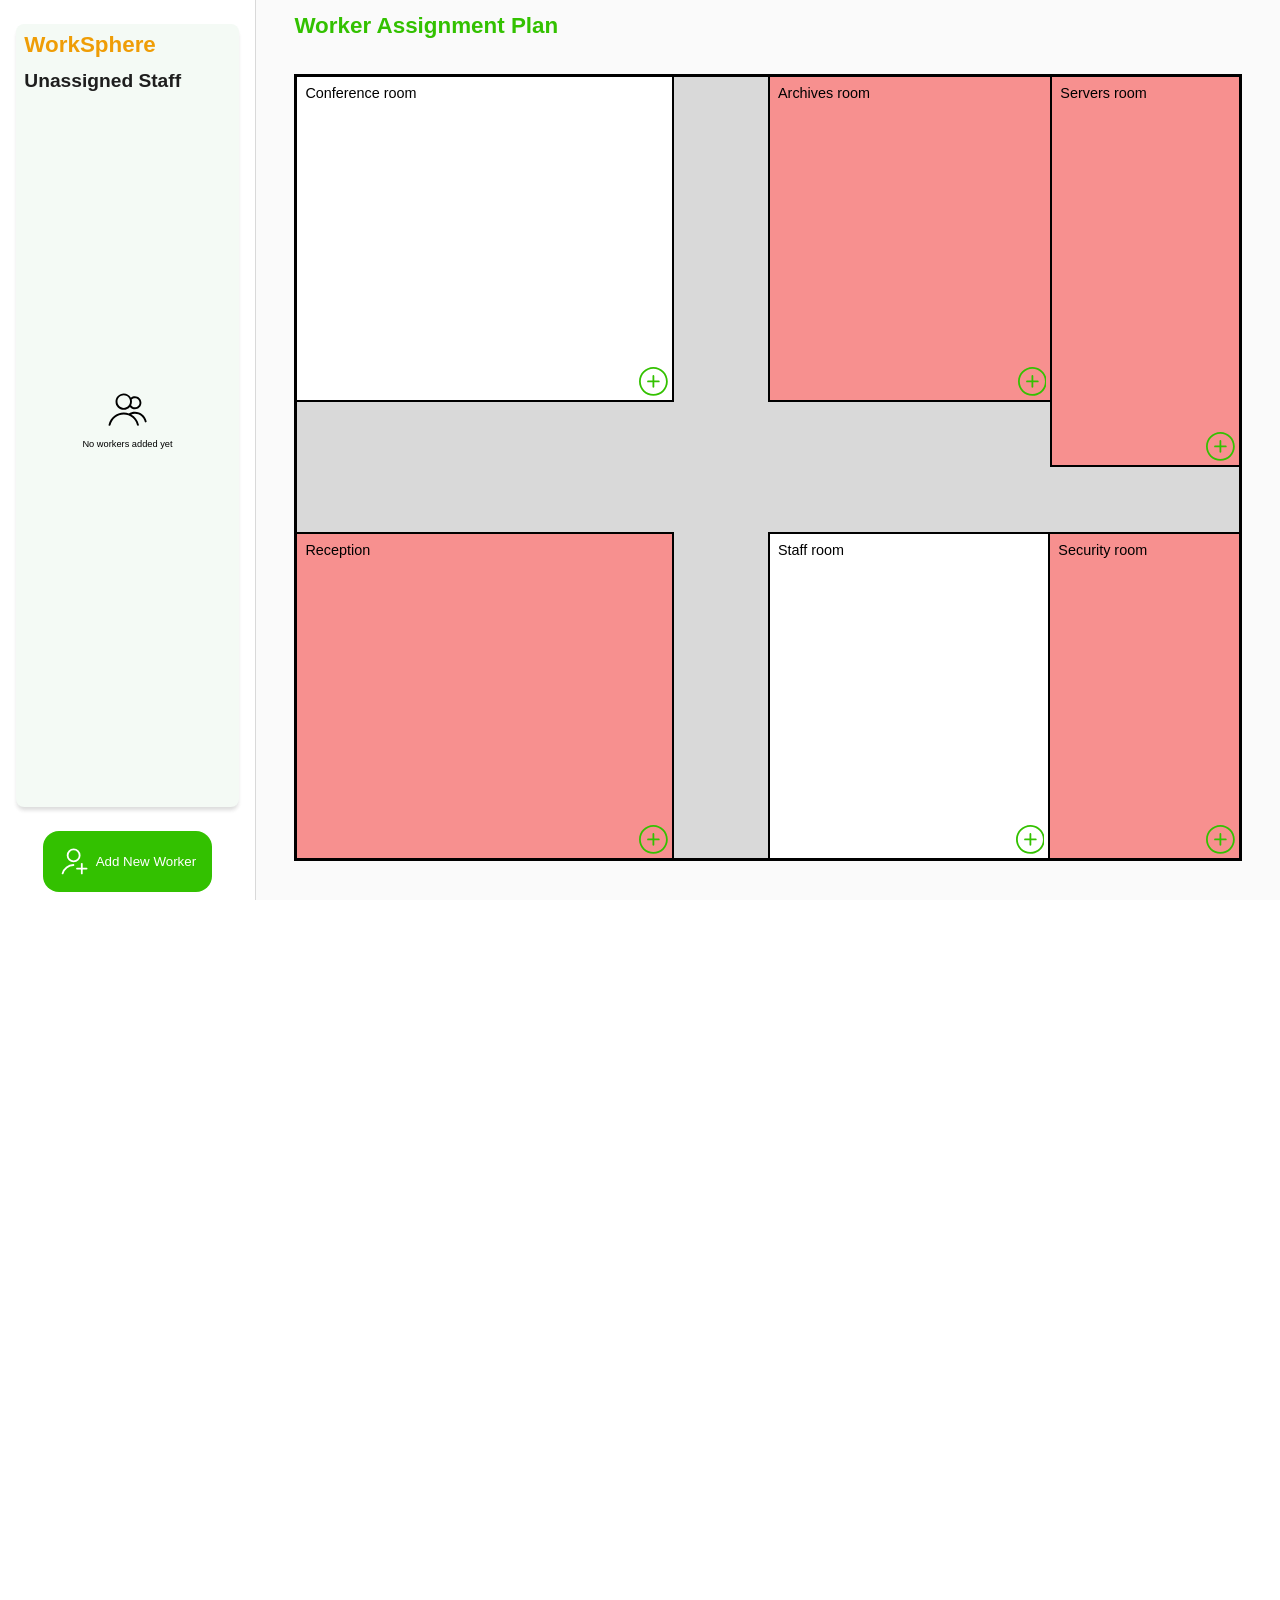
<file: index.html>
<!DOCTYPE html>
<html lang="en">
<head>
    <meta charset="UTF-8">
    <meta name="viewport" content="width=device-width, initial-scale=1.0">
    <meta http-equiv="refresh" content="0; url=assets/virtualSpace.html">
</head>
</html>
</file>
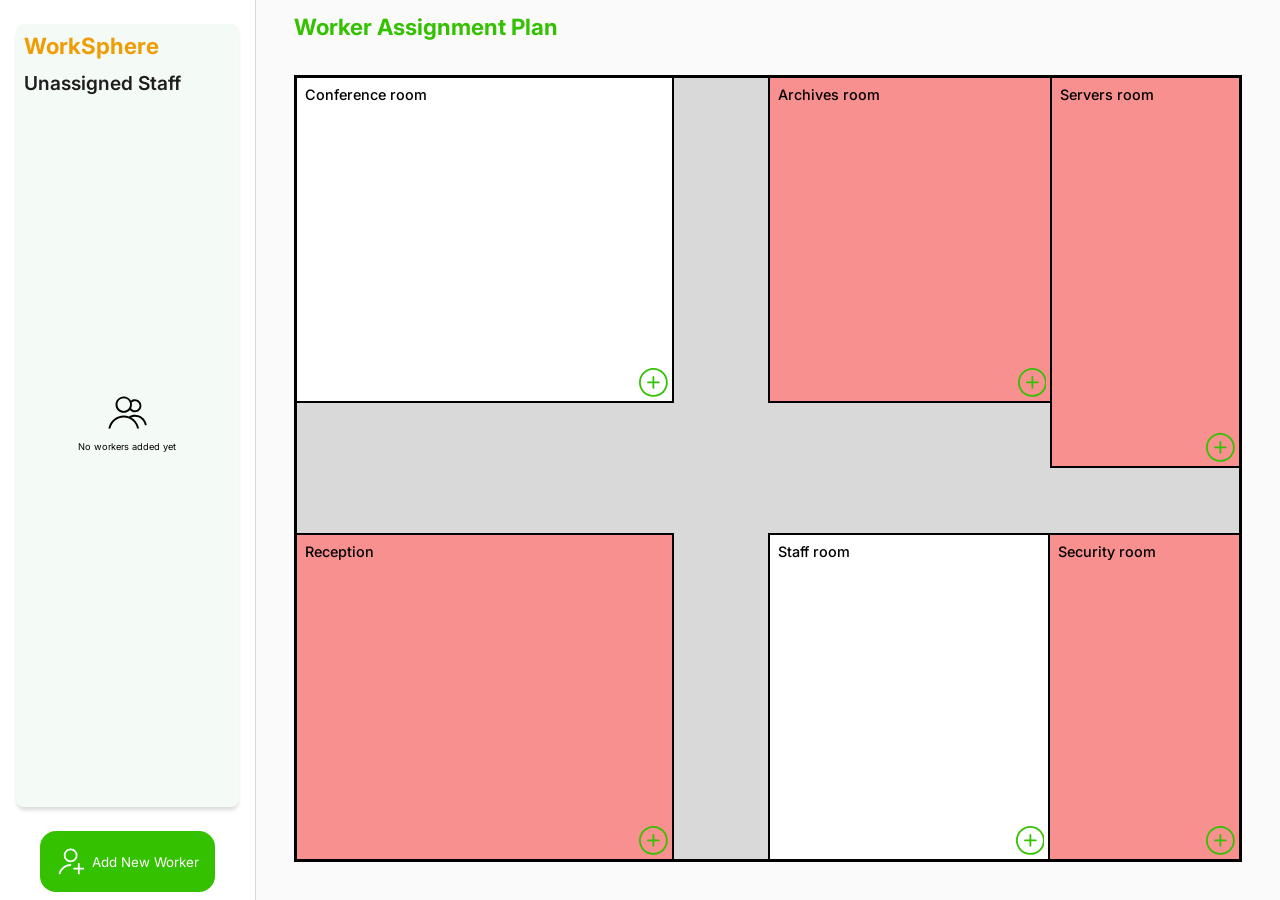
<file: assets/virtualSpace.html>
<!DOCTYPE html>
<html lang="en">
<head>
    <meta charset="UTF-8">
    <meta name="viewport" content="width=device-width, initial-scale=1.0">
    <link rel="stylesheet" href="style.css">
    <title>Virstual workspace</title>
</head>
<body>
    <main>
        <!-- sideBar -->
        <aside>
            <div>
                <h1>WorkSphere</h1>
                <div>
                    <h2>Unassigned Staff</h2>
                    <div id="Workers">
                    </div>
                </div>
            </div>
            <button id="addWorker">
                <svg viewBox="0 0 24 24" fill="none" xmlns="http://www.w3.org/2000/svg">
                    <g id="SVGRepo_bgCarrier" stroke-width="0"></g>
                    <g id="SVGRepo_tracerCarrier" stroke-linecap="round" stroke-linejoin="round"></g>
                    <g id="SVGRepo_iconCarrier">
                        <path d="M12.1992 12C14.9606 12 17.1992 9.76142 17.1992 7C17.1992 4.23858 14.9606 2 12.1992 2C9.43779 2 7.19922 4.23858 7.19922 7C7.19922 9.76142 9.43779 12 12.1992 12Z" stroke="currentColor" stroke-width="1.5" stroke-linecap="round" stroke-linejoin="round"></path>
                        <path d="M3 22C3.57038 20.0332 4.74795 18.2971 6.36438 17.0399C7.98081 15.7827 9.95335 15.0687 12 15" stroke="currentColor" stroke-width="1.5" stroke-linecap="round" stroke-linejoin="round"></path>
                        <path d="M19 22V14" stroke="currentColor" stroke-width="1.5" stroke-linecap="round" stroke-linejoin="round"></path>
                        <path d="M15 18H23" stroke="currentColor" stroke-width="1.5" stroke-linecap="round" stroke-linejoin="round"></path>
                    </g>
                </svg>
                Add New Worker
            </button> <!--Add New Worker-->
        </aside>
        <!-- plan -->
        <section>
            <h2>Worker Assignment Plan</h2>
            <!-- plan container -->
            <div id="grid-container">
                <div class="room" id="conference">
                    <p>Conference room</p>
                    <svg viewBox="0 0 32 32" version="1.1" xmlns="http://www.w3.org/2000/svg" xmlns:xlink="http://www.w3.org/1999/xlink" xmlns:sketch="http://www.bohemiancoding.com/sketch/ns" fill="currentColor">
                        <g id="SVGRepo_bgCarrier" stroke-width="0"></g>
                        <g id="SVGRepo_tracerCarrier" stroke-linecap="round" stroke-linejoin="round"></g>
                        <g id="SVGRepo_iconCarrier"> 
                            <title>plus-circle</title> 
                            <desc>Created with Sketch Beta.</desc> 
                            <defs> </defs> 
                            <g id="Page-1" stroke="none" stroke-width="1" fill="none" fill-rule="evenodd" sketch:type="MSPage"> 
                                <g id="Icon-Set" sketch:type="MSLayerGroup" transform="translate(-464.000000, -1087.000000)" fill="currentColor">
                                    <path d="M480,1117 C472.268,1117 466,1110.73 466,1103 C466,1095.27 472.268,1089 480,1089 C487.732,1089 494,1095.27 494,1103 C494,1110.73 487.732,1117 480,1117 L480,1117 Z M480,1087 C471.163,1087 464,1094.16 464,1103 C464,1111.84 471.163,1119 480,1119 C488.837,1119 496,1111.84 496,1103 C496,1094.16 488.837,1087 480,1087 L480,1087 Z M486,1102 L481,1102 L481,1097 C481,1096.45 480.553,1096 480,1096 C479.447,1096 479,1096.45 479,1097 L479,1102 L474,1102 C473.447,1102 473,1102.45 473,1103 C473,1103.55 473.447,1104 474,1104 L479,1104 L479,1109 C479,1109.55 479.447,1110 480,1110 C480.553,1110 481,1109.55 481,1109 L481,1104 L486,1104 C486.553,1104 487,1103.55 487,1103 C487,1102.45 486.553,1102 486,1102 L486,1102 Z" id="plus-circle" sketch:type="MSShapeGroup"></path>
                                </g>
                            </g>
                        </g>
                    </svg>
                </div>
                <div class="room" id="reception">
                    <p>Reception</p>
                    <svg viewBox="0 0 32 32" version="1.1" xmlns="http://www.w3.org/2000/svg" xmlns:xlink="http://www.w3.org/1999/xlink" xmlns:sketch="http://www.bohemiancoding.com/sketch/ns" fill="currentColor">
                        <g id="SVGRepo_bgCarrier" stroke-width="0"></g>
                        <g id="SVGRepo_tracerCarrier" stroke-linecap="round" stroke-linejoin="round"></g>
                        <g id="SVGRepo_iconCarrier"> 
                            <title>plus-circle</title> 
                            <desc>Created with Sketch Beta.</desc> 
                            <defs> </defs> 
                            <g id="Page-1" stroke="none" stroke-width="1" fill="none" fill-rule="evenodd" sketch:type="MSPage"> 
                                <g id="Icon-Set" sketch:type="MSLayerGroup" transform="translate(-464.000000, -1087.000000)" fill="currentColor">
                                    <path d="M480,1117 C472.268,1117 466,1110.73 466,1103 C466,1095.27 472.268,1089 480,1089 C487.732,1089 494,1095.27 494,1103 C494,1110.73 487.732,1117 480,1117 L480,1117 Z M480,1087 C471.163,1087 464,1094.16 464,1103 C464,1111.84 471.163,1119 480,1119 C488.837,1119 496,1111.84 496,1103 C496,1094.16 488.837,1087 480,1087 L480,1087 Z M486,1102 L481,1102 L481,1097 C481,1096.45 480.553,1096 480,1096 C479.447,1096 479,1096.45 479,1097 L479,1102 L474,1102 C473.447,1102 473,1102.45 473,1103 C473,1103.55 473.447,1104 474,1104 L479,1104 L479,1109 C479,1109.55 479.447,1110 480,1110 C480.553,1110 481,1109.55 481,1109 L481,1104 L486,1104 C486.553,1104 487,1103.55 487,1103 C487,1102.45 486.553,1102 486,1102 L486,1102 Z" id="plus-circle" sketch:type="MSShapeGroup"></path>
                                </g>
                            </g>
                        </g>
                    </svg>
                </div>
                <div class="room" id="security">
                    <p>Security room</p>
                    <svg viewBox="0 0 32 32" version="1.1" xmlns="http://www.w3.org/2000/svg" xmlns:xlink="http://www.w3.org/1999/xlink" xmlns:sketch="http://www.bohemiancoding.com/sketch/ns" fill="currentColor">
                        <g id="SVGRepo_bgCarrier" stroke-width="0"></g>
                        <g id="SVGRepo_tracerCarrier" stroke-linecap="round" stroke-linejoin="round"></g>
                        <g id="SVGRepo_iconCarrier"> 
                            <title>plus-circle</title> 
                            <desc>Created with Sketch Beta.</desc> 
                            <defs> </defs> 
                            <g id="Page-1" stroke="none" stroke-width="1" fill="none" fill-rule="evenodd" sketch:type="MSPage"> 
                                <g id="Icon-Set" sketch:type="MSLayerGroup" transform="translate(-464.000000, -1087.000000)" fill="currentColor">
                                    <path d="M480,1117 C472.268,1117 466,1110.73 466,1103 C466,1095.27 472.268,1089 480,1089 C487.732,1089 494,1095.27 494,1103 C494,1110.73 487.732,1117 480,1117 L480,1117 Z M480,1087 C471.163,1087 464,1094.16 464,1103 C464,1111.84 471.163,1119 480,1119 C488.837,1119 496,1111.84 496,1103 C496,1094.16 488.837,1087 480,1087 L480,1087 Z M486,1102 L481,1102 L481,1097 C481,1096.45 480.553,1096 480,1096 C479.447,1096 479,1096.45 479,1097 L479,1102 L474,1102 C473.447,1102 473,1102.45 473,1103 C473,1103.55 473.447,1104 474,1104 L479,1104 L479,1109 C479,1109.55 479.447,1110 480,1110 C480.553,1110 481,1109.55 481,1109 L481,1104 L486,1104 C486.553,1104 487,1103.55 487,1103 C487,1102.45 486.553,1102 486,1102 L486,1102 Z" id="plus-circle" sketch:type="MSShapeGroup"></path>
                                </g>
                            </g>
                        </g>
                    </svg>
                </div>
                <div class="room" id="staff">
                    <p>Staff room</p>
                    <svg viewBox="0 0 32 32" version="1.1" xmlns="http://www.w3.org/2000/svg" xmlns:xlink="http://www.w3.org/1999/xlink" xmlns:sketch="http://www.bohemiancoding.com/sketch/ns" fill="currentColor">
                        <g id="SVGRepo_bgCarrier" stroke-width="0"></g>
                        <g id="SVGRepo_tracerCarrier" stroke-linecap="round" stroke-linejoin="round"></g>
                        <g id="SVGRepo_iconCarrier"> 
                            <title>plus-circle</title> 
                            <desc>Created with Sketch Beta.</desc> 
                            <defs> </defs> 
                            <g id="Page-1" stroke="none" stroke-width="1" fill="none" fill-rule="evenodd" sketch:type="MSPage"> 
                                <g id="Icon-Set" sketch:type="MSLayerGroup" transform="translate(-464.000000, -1087.000000)" fill="currentColor">
                                    <path d="M480,1117 C472.268,1117 466,1110.73 466,1103 C466,1095.27 472.268,1089 480,1089 C487.732,1089 494,1095.27 494,1103 C494,1110.73 487.732,1117 480,1117 L480,1117 Z M480,1087 C471.163,1087 464,1094.16 464,1103 C464,1111.84 471.163,1119 480,1119 C488.837,1119 496,1111.84 496,1103 C496,1094.16 488.837,1087 480,1087 L480,1087 Z M486,1102 L481,1102 L481,1097 C481,1096.45 480.553,1096 480,1096 C479.447,1096 479,1096.45 479,1097 L479,1102 L474,1102 C473.447,1102 473,1102.45 473,1103 C473,1103.55 473.447,1104 474,1104 L479,1104 L479,1109 C479,1109.55 479.447,1110 480,1110 C480.553,1110 481,1109.55 481,1109 L481,1104 L486,1104 C486.553,1104 487,1103.55 487,1103 C487,1102.45 486.553,1102 486,1102 L486,1102 Z" id="plus-circle" sketch:type="MSShapeGroup"></path>
                                </g>
                            </g>
                        </g>
                    </svg>
                </div>
                <div class="room" id="servers">
                    <p>Servers room</p>
                    <svg viewBox="0 0 32 32" version="1.1" xmlns="http://www.w3.org/2000/svg" xmlns:xlink="http://www.w3.org/1999/xlink" xmlns:sketch="http://www.bohemiancoding.com/sketch/ns" fill="currentColor">
                        <g id="SVGRepo_bgCarrier" stroke-width="0"></g>
                        <g id="SVGRepo_tracerCarrier" stroke-linecap="round" stroke-linejoin="round"></g>
                        <g id="SVGRepo_iconCarrier"> 
                            <title>plus-circle</title> 
                            <desc>Created with Sketch Beta.</desc> 
                            <defs> </defs> 
                            <g id="Page-1" stroke="none" stroke-width="1" fill="none" fill-rule="evenodd" sketch:type="MSPage"> 
                                <g id="Icon-Set" sketch:type="MSLayerGroup" transform="translate(-464.000000, -1087.000000)" fill="currentColor">
                                    <path d="M480,1117 C472.268,1117 466,1110.73 466,1103 C466,1095.27 472.268,1089 480,1089 C487.732,1089 494,1095.27 494,1103 C494,1110.73 487.732,1117 480,1117 L480,1117 Z M480,1087 C471.163,1087 464,1094.16 464,1103 C464,1111.84 471.163,1119 480,1119 C488.837,1119 496,1111.84 496,1103 C496,1094.16 488.837,1087 480,1087 L480,1087 Z M486,1102 L481,1102 L481,1097 C481,1096.45 480.553,1096 480,1096 C479.447,1096 479,1096.45 479,1097 L479,1102 L474,1102 C473.447,1102 473,1102.45 473,1103 C473,1103.55 473.447,1104 474,1104 L479,1104 L479,1109 C479,1109.55 479.447,1110 480,1110 C480.553,1110 481,1109.55 481,1109 L481,1104 L486,1104 C486.553,1104 487,1103.55 487,1103 C487,1102.45 486.553,1102 486,1102 L486,1102 Z" id="plus-circle" sketch:type="MSShapeGroup"></path>
                                </g>
                            </g>
                        </g>
                    </svg>
                </div>
                <div class="room" id="archives">
                    <p>Archives room</p>
                    <svg viewBox="0 0 32 32" version="1.1" xmlns="http://www.w3.org/2000/svg" xmlns:xlink="http://www.w3.org/1999/xlink" xmlns:sketch="http://www.bohemiancoding.com/sketch/ns" fill="currentColor">
                        <g id="SVGRepo_bgCarrier" stroke-width="0"></g>
                        <g id="SVGRepo_tracerCarrier" stroke-linecap="round" stroke-linejoin="round"></g>
                        <g id="SVGRepo_iconCarrier"> 
                            <title>plus-circle</title> 
                            <desc>Created with Sketch Beta.</desc> 
                            <defs> </defs> 
                            <g id="Page-1" stroke="none" stroke-width="1" fill="none" fill-rule="evenodd" sketch:type="MSPage"> 
                                <g id="Icon-Set" sketch:type="MSLayerGroup" transform="translate(-464.000000, -1087.000000)" fill="currentColor">
                                    <path d="M480,1117 C472.268,1117 466,1110.73 466,1103 C466,1095.27 472.268,1089 480,1089 C487.732,1089 494,1095.27 494,1103 C494,1110.73 487.732,1117 480,1117 L480,1117 Z M480,1087 C471.163,1087 464,1094.16 464,1103 C464,1111.84 471.163,1119 480,1119 C488.837,1119 496,1111.84 496,1103 C496,1094.16 488.837,1087 480,1087 L480,1087 Z M486,1102 L481,1102 L481,1097 C481,1096.45 480.553,1096 480,1096 C479.447,1096 479,1096.45 479,1097 L479,1102 L474,1102 C473.447,1102 473,1102.45 473,1103 C473,1103.55 473.447,1104 474,1104 L479,1104 L479,1109 C479,1109.55 479.447,1110 480,1110 C480.553,1110 481,1109.55 481,1109 L481,1104 L486,1104 C486.553,1104 487,1103.55 487,1103 C487,1102.45 486.553,1102 486,1102 L486,1102 Z" id="plus-circle" sketch:type="MSShapeGroup"></path>
                                </g>
                            </g>
                        </g>
                    </svg>
                </div>
            </div>
        </section>
        <!-- Form -->
        <div id="formContainer" class="overlay">
            <form>
                <div id="formLegend">
                    <p id="formTitle"></p>
                    <svg id="closeForm" viewBox="0 0 32 32" xmlns="http://www.w3.org/2000/svg" fill="currentColor">
                        <g id="SVGRepo_bgCarrier" stroke-width="0"></g>
                        <g id="SVGRepo_tracerCarrier" stroke-linecap="round" stroke-linejoin="round"></g>
                        <g id="SVGRepo_iconCarrier"> 
                            <defs> 
                                <style>.cls-1{fill:none;stroke:currentColor;stroke-linecap:round;stroke-linejoin:round;stroke-width:2px;}</style> 
                            </defs> 
                            <title></title> 
                            <g id="cross"> 
                                <line class="cls-1" x1="7" x2="25" y1="7" y2="25"></line> 
                                <line class="cls-1" x1="7" x2="25" y1="25" y2="7"></line> 
                            </g> 
                        </g>
                    </svg>
                </div>
                <div>
                    <div id="avatarGroup">
                        <img src="images/GenericAvatar.png" alt="Personal photo" id="formAvatar">
                        <input type="text" name="photo" id="photo" placeholder="Enter a valid url">
                    </div>
                    <div>
                        <label for="fullName">Full name</label>
                        <input type="text" name="fullName" id="fullName" placeholder="First name Last name">
                    </div>
                    <div>
                        <label for="role">Role</label>
                        <select name="role" id="role">
                            <option value="" selected disabled>Your role</option>
                            <option value="Manager">Manager</option>
                            <option value="Receptionist">Receptionist</option>
                            <option value="IT_Technician">IT Technician</option>
                            <option value="Security_guard">Security guard</option>
                            <option value="Cleaning">Cleaning</option>
                            <option value="other">Other roles</option>
                        </select>
                        <input type="text" name="otherRole" id="otherRole">
                    </div>
                    <div>
                        <label for="email">Email</label>
                        <input type="text" name="email" id="email" placeholder="exemple@exemple.com">
                    </div>
                    <div>
                        <label for="mobile">Mobile</label>
                        <input type="text" name="mobile" id="mobile" placeholder="+212xxxxxxxxx">
                    </div>
                    <!-- experices form -->
                    <div id="experiences"></div>
                </div>
                <div>
                    <button id="addExp">Add work experience</button>
                    <button id="save">Save</button>
                </div>
            </form>
        </div>
        <div id="alert"></div>
    </main>
    <script src="script.js"></script>
</body>
</html>
</file>
<file: assets/style.css>
@import url('https://fonts.googleapis.com/css2?family=Inter:ital,opsz,wght@0,14..32,100..900;1,14..32,100..900&display=swap');

* {
    margin: 0;
    padding: 0;
    box-sizing: border-box;
    font-family: 'Inter', sans-serif;
}

body{
    height: 100vh;
    width: 100vw;
}

main {
    display: flex;
    width: 100%;
    height: 100%;
    position: relative;
}

/* Unassigned Staff */

aside {
    height: 100%;
    width: 20%;
    border-right: 1px solid #D9D9D9;
    padding: 1.5rem 0.25rem 0.5rem;
    display: flex;
    gap: 1.5rem;
    flex-direction: column;
    align-items: center;
}

aside > div {
    width: 90%;
    min-width: 0;
    flex: 1;
    min-height: 0;
    display: flex;
    flex-direction: column;
    row-gap: 0.75rem;
    background-color: #F4FAF5;
    border-color: #D9D9D9;
    border-radius: 0.5rem;
    padding: 0.5rem;
    box-shadow:  0px 4px 4px -1px rgba(12, 12, 13, 0.1), 0px 4px 4px -1px rgba(12, 12, 13, 0.05);
}

aside h1 {
    font-size: calc(1rem + 0.5vw);
    font-weight: bold;
    color: #EF9D06;
    overflow: hidden;
    white-space: nowrap;
    text-overflow: ellipsis;
}

aside > div > div {
    width: 100%;
    min-width: 0;
    flex: 1;
    min-height: 0;
    display: flex;
    flex-direction: column;
    row-gap: 0.75rem;
}

aside h2 {
    font-size: calc(1rem + 0.25vw);
    font-weight: 600;
    color: #1E1E1E;
    overflow: hidden;
    white-space: nowrap;
    text-overflow: ellipsis;
}

#noStaff {
    width: 100%;
    display: flex;
    flex-direction: column;
    row-gap: 0.5rem;
    justify-content: center;
    align-items: center;
    flex: 1;
    font-size: calc(0.5rem + 0.1vw);
}

#noStaff svg {
    width: 20%;
}

aside > button {
    display: flex;
    justify-content: center;
    align-items: center;
    flex-wrap: wrap;
    gap: 0.5rem;
    padding: 1rem;

    width: fit-content;
    height: fit-content;
    min-width: 0;
    color: white;
    font-size: calc(0.5rem+0.5vw);

    background: #33C100;
    border-radius: 1rem;
    border: none;
}

aside > button > svg {
    width: calc(1rem + 1vw);
}

/* Right section of the app */

section {
    background-color: #FAFAFA;
    width: 80%;
    height: 100%;
    min-height: 0;
    padding: 1% 3%;
    display: flex;
    flex-direction: column;
    row-gap: 4%;
}

section h2 {
    font-weight: bold;
    font-size: calc(1rem + 0.5vw);
    color: #33C100;
    height: fit-content;
}

/* Graphical plan */

#grid-container {
    height: 90%;
    width: 100%;
    border: 3px solid black;
    display: grid;
    grid-template-columns: repeat(10, 1fr);
    grid-template-rows: repeat(12, 1fr);
    background-color: #D9D9D9;
}

#grid-container > div {
    display: flex;
    gap: 0.5vw;
    flex-wrap: wrap;
    position: relative;
    background-color: white;
}

#grid-container > div > svg {
    color: #33C100;
    width: calc(1.5rem + 1vw);
    height: fit-content;
    padding: 0.25rem;
    position: absolute;
    bottom: 0;
    right: 0;
}

#grid-container > div > p {
    font-size: calc(0.5rem + 0.5vw);
    font-weight: 500;
    padding: 0.5rem;
    height: fit-content;
    width: fit-content;
}

#reception {
    border-width: 2px 2px 0 0;
    border-style: solid;
    border-color: black;
    grid-row: 8/13;
    grid-column: 1/5;
}

#conference {
    border-width: 0 2px 2px 0;
    border-style: solid;
    border-color: black;
    grid-row: 1/6;
    grid-column: 1/5;
}

#archives {
    border-width: 0 0 2px 2px;
    border-style: solid;
    border-color: black;
    grid-row: 1/6;
    grid-column: 6/9;
}

#servers {
    border-bottom: 2px solid black;
    border-left: 2px solid black;
    grid-row: 1/7;
    grid-column: 9/11;
}

#security {
    border-top: 2px solid black;
    grid-row: 8/13;
    grid-column: 9/11;
}

#staff {
    border-width: 2px 2px 0 2px;
    border-style: solid;
    border-color: black;
    grid-row: 8/13;
    grid-column: 6/9;
}

/* Add new worker feature */
.overlay {
    position: absolute;
    width: 100%;
    height: 100%;
    background-color: rgba(0, 0, 0, 0.75);
    display: none;
    justify-content: center;
    align-items: center;
}

form {
    display: flex;
    flex-direction: column;
    align-items: center;
    width: 40%;
    height: fit-content;
    background: #F4FAF5;
    border-radius: 0.5rem;
    border: 1px solid grey;
    overflow-x: hidden;
    max-height: 95%;
}

#formLegend {
    display: flex;
    flex-direction: row;
    justify-content: space-between;
    align-items: center;
    width: 100%;
    padding: 0.5rem 1rem;
}

#formLegend > svg, .details > svg, .experience svg {
    height: 2rem;
    width: fit-content;
    color: white;
}

#formLegend > p {
    color: white;
    width: fit-content;
    height: fit-content;
    font-weight: 600;
}

form > div:nth-of-type(2) {
    height: fit-content;
    width: 100%;
    padding: 1vw;
    display: flex;
    flex-direction: column;
    row-gap: 1rem;
    overflow-y: auto;
}

#avatarGroup {
    width: 100%;
    min-width: 0;
    display: flex;
    flex-direction: row;
    align-items: center;
    gap: 0.5vw;
}

form > div > div {
    display: flex;
    flex-direction: column;
    flex-wrap: wrap;
    row-gap: 0.5rem;
    width: 100%;
}

form img {
    width: 5vw;
    height: 5vw;
    border-radius: 50%;
    object-fit: cover;
    object-position: center;
}

form label {
    font-size: calc(14px + 0.1vw);
}

form input, select {
    flex: 1;
    width: 100%;
    padding: 0.5rem;
    border-radius: 0.5rem;
    border: 1px solid #D9D9D9;
    height: fit-content;
}

#otherRole {
    display: none;
}

form > div:nth-of-type(3) {
    width: 100%;
    padding: 0.5rem;
    display: flex;
    justify-content: space-evenly;
}

form div:nth-of-type(3) button {
    width: 40%;
    height: fit-content;
    padding: 0.5rem;
    font-size: calc(0.5 + 0.25vw);
    font-weight: 500;
    background-color: #EADDFF;
    border-radius: 0.5rem;
    border: none;
}

form div:nth-of-type(3) button:hover {
    background-color: #33C100;
    color: white;
}
/* Experience Form part */
.experience {
   width: 100%;
   border-radius: 0.5rem;
   padding: 0.5rem;
   background-color: #EADDFF;
   display: flex;
   flex-direction: column;
   row-gap: 1rem;
}

.experience > div:first-child {
    height: fit-content;
    display: flex;
    justify-content: space-between;
    align-items: center;
}

.experience > div:first-child > div {
    height: fit-content;
    width: fit-content;
    padding: 0.25rem 0.5rem;
    background-color: #E53935;
    display: flex;
    justify-content: center;
    align-items: center;
    border-radius: 0.5rem;
}

.experience > div:last-child {
    width: 100%;
    display: flex;
    flex-direction: column;
    row-gap: 1rem;
}

.experience > div:last-child > div {
    width: 100%;
    display: flex;
    flex-direction: column;
    row-gap: 0.5rem;
}

/* Unassigned staff */
#Workers {
    width: 100%;
    flex: 1;
    max-height: 70vh;
    overflow-y: auto;
    display: flex;
    flex-direction: column;
    row-gap: 0.5rem;
}

.worker {
    width: 100%;
    height: fit-content;
    display: flex;
    gap: 0.5rem;
    border: 1px dashed #33C100;
    border-radius: 1rem;
    padding: 0.5rem;
}

.workerAvatar {
    width: 5vw;
    height: 5vw;
    border-radius: 50%;
    object-fit: cover;
    object-position: center;
}

.workerInfos {
  display: flex;
  flex-direction: column;
  justify-content: space-evenly;
  flex: 1;
  min-width: 0;
}

.workerInfos h3,
.workerInfos p {
  overflow: hidden;
  white-space: nowrap;
  text-overflow: ellipsis;
  text-transform: capitalize;
}

.workerInfos h3 {
    font-size: calc(0.5rem + 0.5vw);
}

.workerInfos p {
    font-size: calc(0.5rem + 0.5vw);
    color: #5F5F5F;
    font-weight: 400;
}


/* Alert box */
#alert {
    display: none;
    padding: 1rem;
    width: fit-content;
    height: fit-content;

    position: fixed;
    top: 1rem;
    right: 1rem;
    border-radius: 0.375rem;
    box-shadow: 0 4px 6px -1px rgba(0,0,0,0.1),
            0 2px 4px -2px rgba(0,0,0,0.1);

}

/* Details */

.details {
    width: 60%;
    height: fit-content;
    max-height: 100%;
    display: flex;
    flex-direction: column;
    padding: 1rem;
    row-gap: 0.5rem;
    align-items: end;
    background-color: white;
    border-radius: 1rem;
    overflow-y: auto;
}

/* .details * {
    border: 1px solid black;
} */

.details svg {
    color: black;
}

.avatarDetails {
    width: 100%;
    display: flex;
    flex-direction: column;
    align-items: center;
}

.avatarImg {
    width: 15vh;
    height: 15vh;
    border-radius: 50%;
}

.avatarName {
    width: fit-content;
    font-weight: 500;
    font-size: calc(0.5rem + 0.75vw);
    text-transform: capitalize;
}

.Infos {
    width: 100%;
    display: grid;
    grid-template-columns: repeat(3, 1fr);
    grid-template-rows: repeat(2, 1fr);
    grid-auto-flow: column;
    gap: 0.5rem;
    justify-items: center;
}

.labels {
    font-weight: 500;
    font-size: calc(0.5rem + 0.65vw);
    color: #33C100;
}

.values {
    font-weight: 400;
    font-size: calc(0.5rem + 0.5vw);
}

.expDetails {
    width: 100%;
    height: fit-content;
    min-width: max-content;
    display: grid;
    grid-template-rows: repeat(2, auto);
    gap: 0.5rem;
    padding: 2%;
}

.expLegend {
    width: 100%;
    height: fit-content;
    font-weight: 600;
    font-size: calc(0.5rem + 0.5vw);
}

.expContainer {
    display: grid;
    gap: 0.5rem;
    width: 100%;
    min-width: 0;
    flex-wrap: wrap;
    grid-template-columns: repeat(2, 1fr)
}

.expDisp {
    padding: 0.5rem;
    width: auto;
    text-wrap: nowrap;
    border: 1px dashed #33C100;
    border-radius: 0.5rem;
    font-weight: 400;
    font-size: calc(0.5rem + 0.5vw);
    text-transform: capitalize;
    display: grid;
    grid-template-columns: repeat(2, 1fr);
    gap: 0.5rem;
}

.periode {
    background-color: #EF9D06;
    color: white;
    font-weight: 500;
    font-size: calc(0.5rem + 0.65vw);
    padding: 1%;
    width: fit-content;
    height: fit-content;
    grid-column: 2/3;
    justify-self: end;
}

/* Worker in plan */

.avatarX {
    width: 4vw;
    height: 4vw;
    min-width: 3.5rem;
    min-height: 3.5rem;
    position: relative;
}

.X {
    height: 1.5vw;
    width: 1.5vw;
    min-width: 1.5rem;
    min-height: 1.5rem;
    position: absolute;
    top: 0;
    right: 0;
}

.avatar {
    height: 3.75vw;
    width: 3.75vw;
    min-width: 3rem;
    min-height: 3rem;
    position: absolute;
    bottom: 0;
    left: 0;
    border-radius: 50%;
}
</file>
